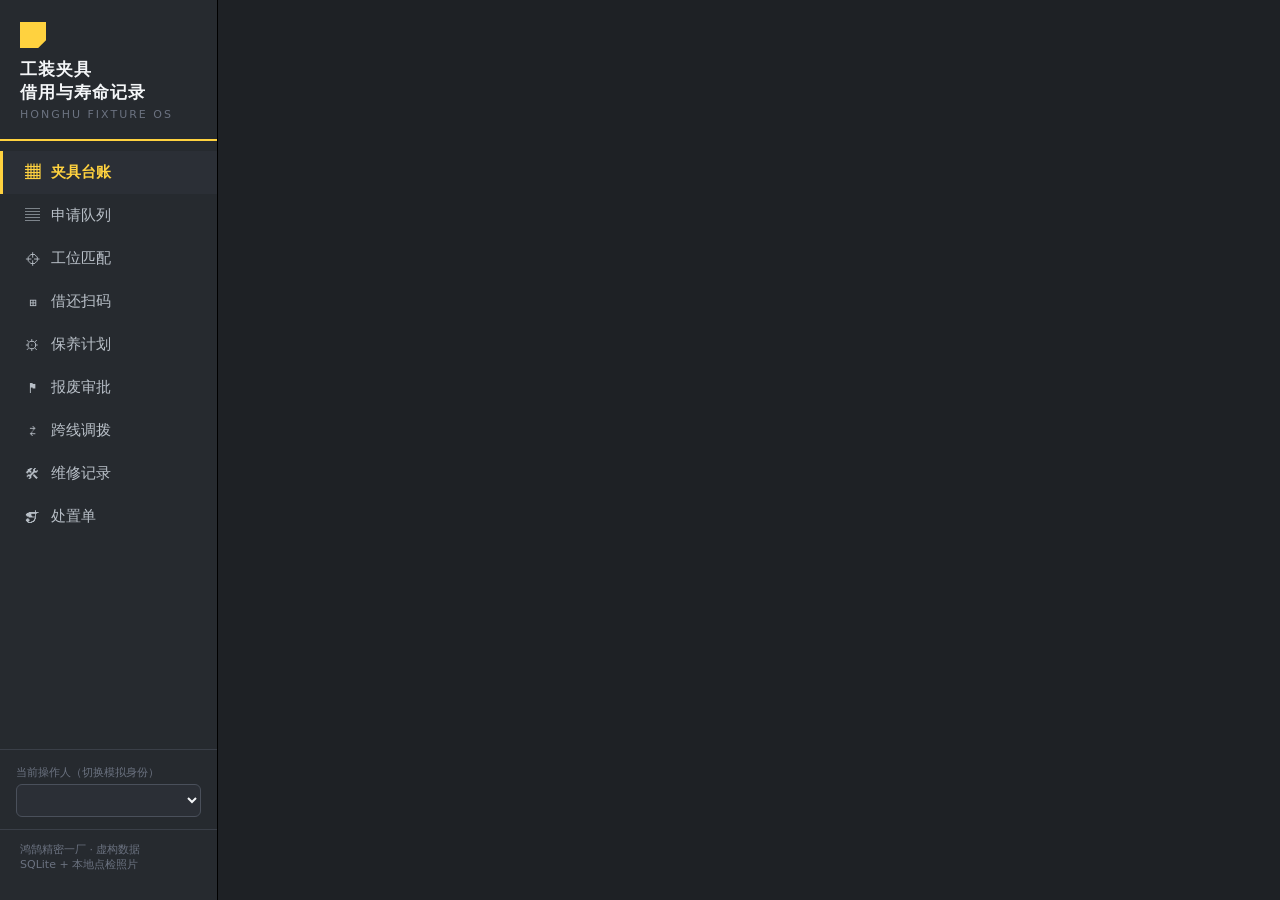
<file: static/index.html>
<!DOCTYPE html>
<html lang="zh-CN">
<head>
<meta charset="UTF-8">
<meta name="viewport" content="width=device-width, initial-scale=1.0">
<title>工装夹具借用与寿命记录系统 · 鸿鹄精密一厂</title>
<link rel="stylesheet" href="/static/styles.css">
</head>
<body>
<aside>
  <div class="brand">
    <div class="mark"></div>
    <h1>工装夹具<br>借用与寿命记录</h1>
    <div class="sub">HONGHU FIXTURE OS</div>
  </div>
  <nav id="nav">
    <button data-page="ledger" class="active"><span class="ico">▦</span> 夹具台账</button>
    <button data-page="queue"><span class="ico">▤</span> 申请队列</button>
    <button data-page="match"><span class="ico">⌖</span> 工位匹配</button>
    <button data-page="scan"><span class="ico">⊞</span> 借还扫码</button>
    <button data-page="maint"><span class="ico">⚙</span> 保养计划</button>
    <button data-page="scrap"><span class="ico">⚑</span> 报废审批</button>
    <button data-page="transfer"><span class="ico">⇄</span> 跨线调拨</button>
    <button data-page="repair"><span class="ico">🛠</span> 维修记录</button>
    <button data-page="disposal"><span class="ico">❡</span> 处置单</button>
  </nav>
  <div class="actor-box">
    <label>当前操作人（切换模拟身份）</label>
    <select id="actor"></select>
  </div>
  <div class="side-foot">鸿鹄精密一厂 · 虚构数据<br>SQLite + 本地点检照片</div>
</aside>

<main>
  <div class="reminders" id="reminders">
    <div><b style="color:var(--yellow)">提醒</b><ul id="reminder-list"></ul></div>
    <button onclick="App.dismissReminders()">全部已知悉</button>
  </div>
  <div id="page"></div>
</main>

<div class="toast" id="toast"></div>
<script src="/static/app.js"></script>
</body>
</html>
</file>
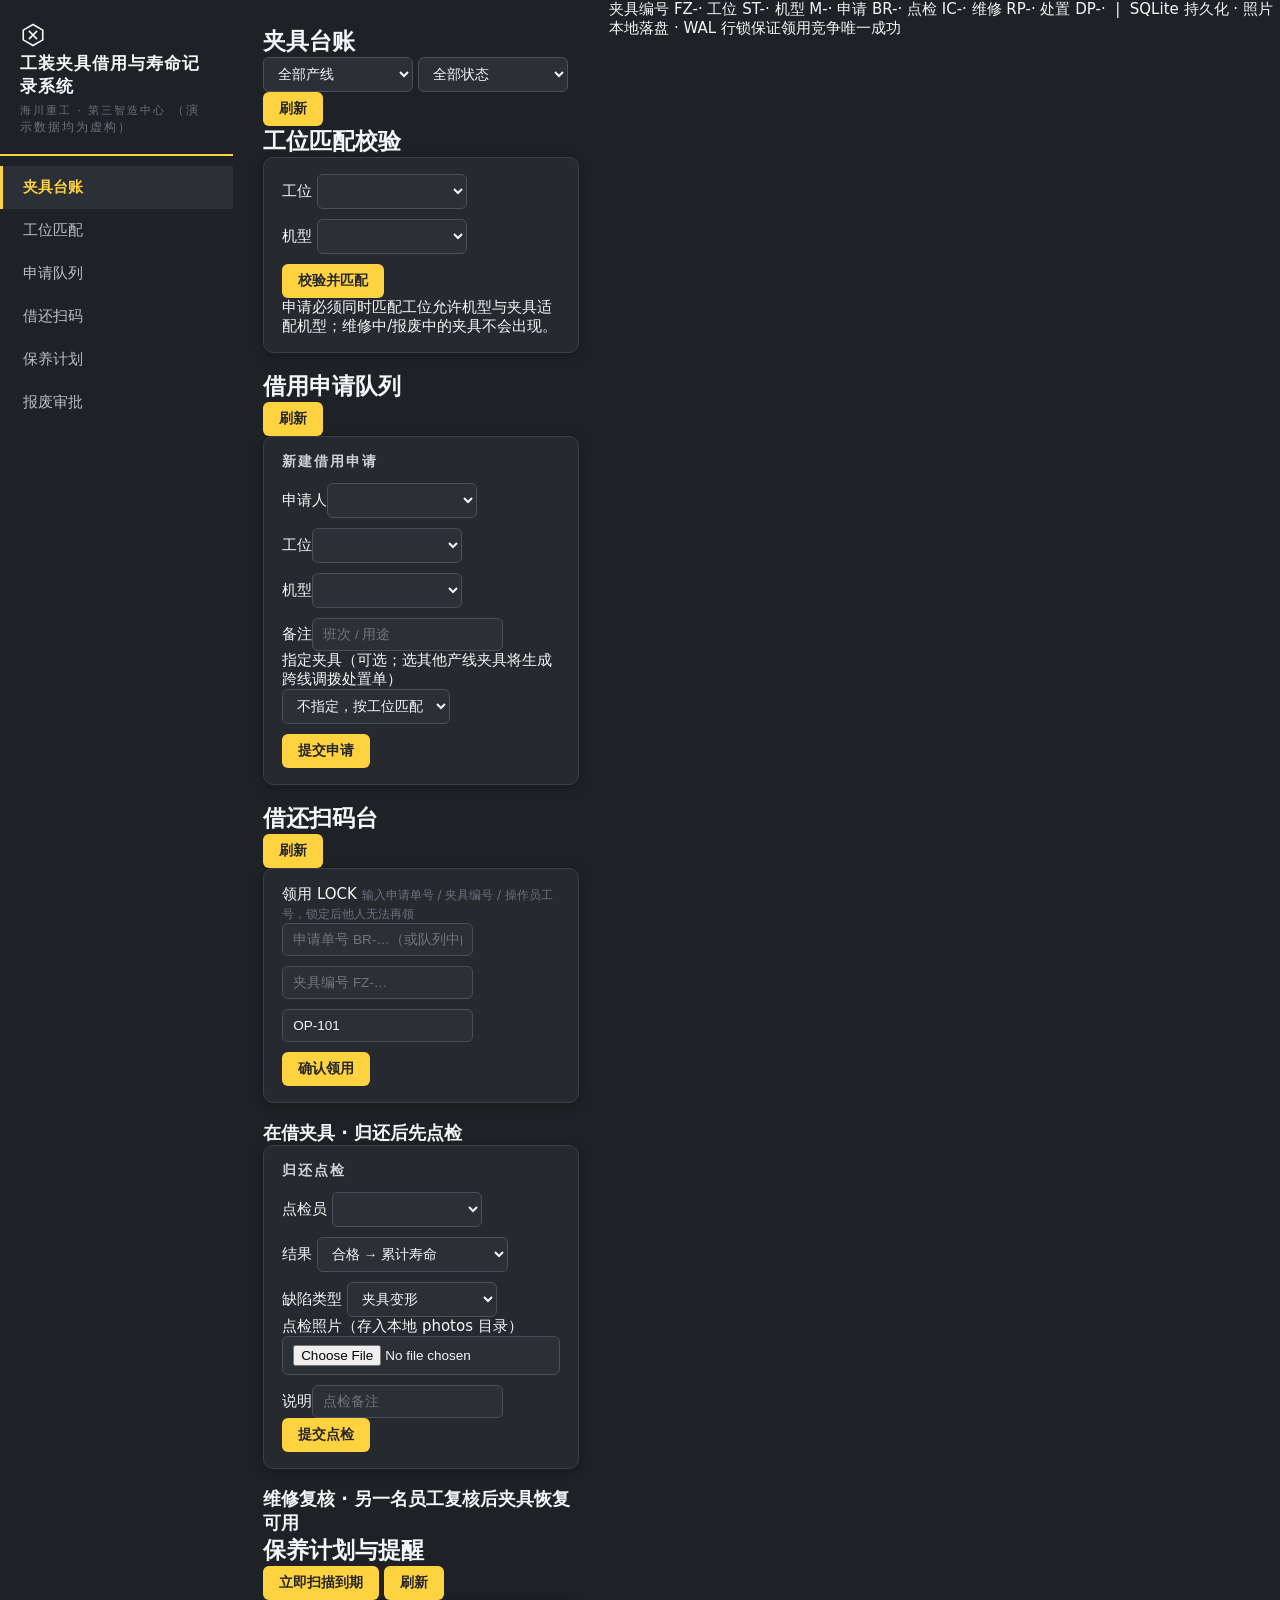
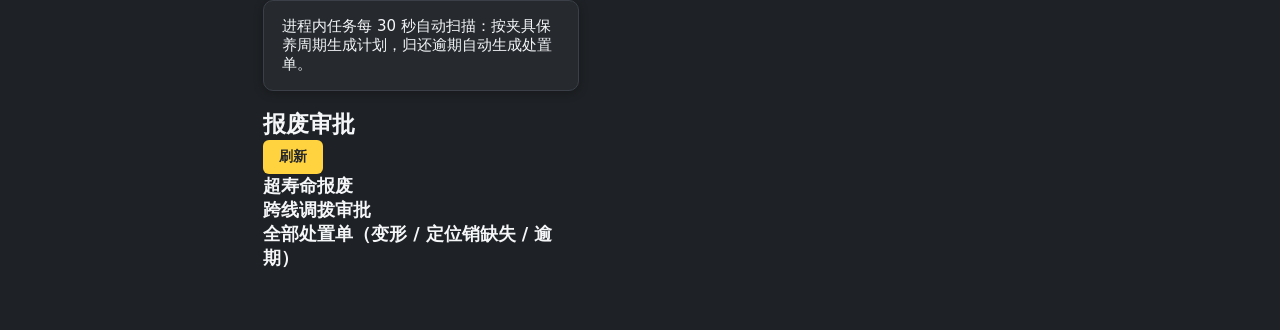
<file: fixture_system/static/index.html>
<!DOCTYPE html>
<html lang="zh-CN">
<head>
<meta charset="UTF-8">
<meta name="viewport" content="width=device-width, initial-scale=1.0">
<title>海川重工 · 工装夹具借用与寿命记录系统</title>
<link rel="stylesheet" href="/static/styles.css">
</head>
<body>
<header class="topbar">
  <div class="brand">
    <div class="brand-mark" aria-hidden="true">
      <svg viewBox="0 0 32 32" width="26" height="26">
        <polygon points="16,3 28,10 28,22 16,29 4,22 4,10" fill="none" stroke="currentColor" stroke-width="2"/>
        <path d="M11 21 L21 11 M11 11 L21 21" stroke="currentColor" stroke-width="2"/>
      </svg>
    </div>
    <div>
      <h1>工装夹具借用与寿命记录系统</h1>
      <div class="sub">海川重工 · 第三智造中心 <span class="dim">（演示数据均为虚构）</span></div>
    </div>
  </div>
  <nav class="tabs" id="tabs">
    <button data-view="ledger" class="active">夹具台账</button>
    <button data-view="match">工位匹配</button>
    <button data-view="queue">申请队列</button>
    <button data-view="scan">借还扫码</button>
    <button data-view="maint">保养计划</button>
    <button data-view="scrap">报废审批</button>
  </nav>
</header>

<div id="reminder-bar" class="reminder-bar hidden"></div>

<main class="content">

  <!-- ============================== 夹具台账 ============================== -->
  <section id="view-ledger" class="view">
    <div class="toolbar">
      <h2>夹具台账</h2>
      <div class="filters">
        <select id="ledger-line"><option value="">全部产线</option></select>
        <select id="ledger-status">
          <option value="">全部状态</option>
          <option value="available">可用</option>
          <option value="locked">已领用</option>
          <option value="inspecting">待点检</option>
          <option value="repairing">维修中</option>
          <option value="pending_scrap">待报废</option>
          <option value="scrapped">已报废</option>
        </select>
        <button class="btn" id="ledger-refresh">刷新</button>
      </div>
    </div>
    <div class="grid ledger-grid" id="ledger-grid"></div>
  </section>

  <!-- ============================== 工位匹配 ============================== -->
  <section id="view-match" class="view hidden">
    <div class="toolbar"><h2>工位匹配校验</h2></div>
    <div class="panel">
      <div class="form-row">
        <label>工位
          <select id="match-station"></select>
        </label>
        <label>机型
          <select id="match-model"></select>
        </label>
        <button class="btn btn-primary" id="match-go">校验并匹配</button>
      </div>
      <p class="hint">申请必须同时匹配工位允许机型与夹具适配机型；维修中/报废中的夹具不会出现。</p>
      <div id="match-result"></div>
      <div id="crossline-result" class="crossline"></div>
    </div>
  </section>

  <!-- ============================== 申请队列 ============================== -->
  <section id="view-queue" class="view hidden">
    <div class="toolbar">
      <h2>借用申请队列</h2>
      <button class="btn btn-primary" id="queue-refresh">刷新</button>
    </div>
    <div class="panel">
      <h3>新建借用申请</h3>
      <div class="form-row">
        <label>申请人<select id="apply-applicant"></select></label>
        <label>工位<select id="apply-station"></select></label>
        <label>机型<select id="apply-model"></select></label>
        <label class="grow">备注<input id="apply-note" placeholder="班次 / 用途"></label>
      </div>
      <div class="form-row">
        <label class="grow">指定夹具（可选；选其他产线夹具将生成跨线调拨处置单）
          <select id="apply-fixture"><option value="">不指定，按工位匹配</option></select>
        </label>
        <button class="btn btn-primary" id="apply-submit">提交申请</button>
      </div>
      <div id="apply-msg" class="msg"></div>
    </div>
    <div id="queue-list" class="card-list"></div>
  </section>

  <!-- ============================== 借还扫码 ============================== -->
  <section id="view-scan" class="view hidden">
    <div class="toolbar">
      <h2>借还扫码台</h2>
      <button class="btn" id="scan-refresh">刷新</button>
    </div>
    <div class="scan-console panel">
      <div class="scan-head">
        <span class="scan-label">领用 LOCK</span>
        <span class="dim">输入申请单号 / 夹具编号 / 操作员工号，锁定后他人无法再领</span>
      </div>
      <div class="form-row big">
        <input id="co-request" placeholder="申请单号 BR-…（或队列中的序号）">
        <input id="co-fixture" placeholder="夹具编号 FZ-…">
        <input id="co-operator" placeholder="操作员工号 OP-…" value="OP-101">
        <button class="btn btn-primary btn-strong" id="co-go">确认领用</button>
      </div>
      <div id="co-msg" class="msg"></div>
    </div>

    <h3 class="section-title">在借夹具 · 归还后先点检</h3>
    <div id="active-borrows" class="card-list"></div>

    <div id="inspect-dock" class="panel inspect-dock hidden">
      <h3>归还点检 <span id="inspect-target" class="chip"></span></h3>
      <div class="form-row">
        <label>点检员
          <select id="in-inspector"></select>
        </label>
        <label>结果
          <select id="in-result">
            <option value="pass">合格 → 累计寿命</option>
            <option value="fail">不合格 → 冻结 + 维修单</option>
          </select>
        </label>
        <label id="defect-wrap">缺陷类型
          <select id="in-defect">
            <option value="deformation">夹具变形</option>
            <option value="missing_pin">定位销缺失</option>
          </select>
        </label>
      </div>
      <div class="form-row">
        <label class="grow">点检照片（存入本地 photos 目录）
          <input type="file" id="in-photo" accept="image/*">
        </label>
        <label class="grow">说明<input id="in-note" placeholder="点检备注"></label>
      </div>
      <button class="btn btn-primary" id="in-submit">提交点检</button>
      <div id="in-msg" class="msg"></div>
    </div>

    <h3 class="section-title">维修复核 · 另一名员工复核后夹具恢复可用</h3>
    <div id="repair-list" class="card-list"></div>
  </section>

  <!-- ============================== 保养计划 ============================== -->
  <section id="view-maint" class="view hidden">
    <div class="toolbar">
      <h2>保养计划与提醒</h2>
      <div>
        <button class="btn" id="maint-scan">立即扫描到期</button>
        <button class="btn" id="maint-refresh">刷新</button>
      </div>
    </div>
    <div class="panel dim-panel">
      进程内任务每 30 秒自动扫描：按夹具保养周期生成计划，归还逾期自动生成处置单。
    </div>
    <div id="maint-list" class="card-list"></div>
  </section>

  <!-- ============================== 报废审批 ============================== -->
  <section id="view-scrap" class="view hidden">
    <div class="toolbar">
      <h2>报废审批</h2>
      <button class="btn" id="scrap-refresh">刷新</button>
    </div>
    <h3 class="section-title">超寿命报废</h3>
    <div id="scrap-list" class="card-list"></div>
    <h3 class="section-title">跨线调拨审批</h3>
    <div id="transfer-list" class="card-list"></div>
    <h3 class="section-title">全部处置单（变形 / 定位销缺失 / 逾期）</h3>
    <div id="disp-list" class="card-list"></div>
  </section>

</main>

<footer class="footer">
  夹具编号 FZ-· 工位 ST-· 机型 M-· 申请 BR-· 点检 IC-· 维修 RP-· 处置 DP-·
  &nbsp;|&nbsp; SQLite 持久化 · 照片本地落盘 · WAL 行锁保证领用竞争唯一成功
</footer>

<script src="/static/app.js"></script>
</body>
</html>
</file>
<file: static/styles.css>
/* 工装夹具借用与寿命记录系统 — 石墨灰 · 信号黄 · 冷白 */
:root {
  --graphite-900: #1e2125;
  --graphite-800: #262a2f;
  --graphite-700: #2b2f36;
  --graphite-600: #3a3f48;
  --graphite-500: #4a505b;
  --graphite-400: #6b7280;
  --yellow: #ffd23f;
  --yellow-deep: #e8b800;
  --cool-white: #f4f6f8;
  --white: #ffffff;
  --ok: #3fb96b;
  --danger: #e5484d;
  --info: #5aa7e8;
  --radius: 10px;
  --shadow: 0 2px 10px rgba(0, 0, 0, .25);
  font-size: 15px;
}

* { box-sizing: border-box; margin: 0; padding: 0; }

body {
  font-family: "PingFang SC", "Microsoft YaHei", "Segoe UI", system-ui, sans-serif;
  background: var(--graphite-900);
  color: var(--cool-white);
  display: flex;
  min-height: 100vh;
}

/* ---------------- sidebar ---------------- */
aside {
  width: 218px;
  flex-shrink: 0;
  background: var(--graphite-800);
  border-right: 1px solid #000;
  display: flex;
  flex-direction: column;
  padding: 0 0 16px;
  position: sticky;
  top: 0;
  height: 100vh;
}

.brand {
  padding: 22px 20px 18px;
  border-bottom: 2px solid var(--yellow);
}
.brand h1 {
  font-size: 17px;
  letter-spacing: 1px;
  color: var(--cool-white);
}
.brand .sub {
  font-size: 11px;
  color: var(--graphite-400);
  margin-top: 4px;
  letter-spacing: 2px;
}
.brand .mark {
  width: 26px; height: 26px;
  background: var(--yellow);
  clip-path: polygon(0 0, 100% 0, 100% 70%, 70% 100%, 0 100%);
  margin-bottom: 10px;
}

nav { margin-top: 10px; flex: 1; }
nav button {
  display: flex;
  align-items: center;
  gap: 10px;
  width: 100%;
  padding: 12px 20px;
  background: none;
  border: none;
  border-left: 3px solid transparent;
  color: #b8bfc7;
  font-size: 14.5px;
  cursor: pointer;
  text-align: left;
}
nav button:hover { background: var(--graphite-700); color: var(--cool-white); }
nav button.active {
  background: var(--graphite-700);
  border-left-color: var(--yellow);
  color: var(--yellow);
  font-weight: 600;
}
nav .ico { width: 18px; text-align: center; }

.side-foot {
  padding: 12px 20px;
  font-size: 11px;
  color: var(--graphite-400);
  border-top: 1px solid var(--graphite-600);
}

/* current operator chip */
.actor-box { padding: 12px 16px; border-top: 1px solid var(--graphite-600); }
.actor-box label { font-size: 11px; color: var(--graphite-400); }
.actor-box select {
  width: 100%; margin-top: 4px;
  background: var(--graphite-700);
  color: var(--cool-white);
  border: 1px solid var(--graphite-500);
  border-radius: 6px;
  padding: 7px 8px;
  font-size: 13px;
}

/* ---------------- main ---------------- */
main { flex: 1; padding: 26px 30px 60px; max-width: 1240px; }

.page-head {
  display: flex; align-items: baseline; justify-content: space-between;
  margin-bottom: 18px; flex-wrap: wrap; gap: 10px;
}
.page-head h2 { font-size: 22px; font-weight: 700; letter-spacing: 1px; }
.page-head h2::before {
  content: ""; display: inline-block;
  width: 10px; height: 10px; background: var(--yellow);
  margin-right: 10px; transform: rotate(45deg);
}
.page-head .hint { font-size: 12.5px; color: var(--graphite-400); }

/* reminders strip */
.reminders {
  background: #332d17;
  border: 1px solid #6b581b;
  border-left: 4px solid var(--yellow);
  border-radius: 8px;
  padding: 10px 14px;
  margin-bottom: 18px;
  font-size: 13px;
  display: none;
  justify-content: space-between; align-items: center; gap: 12px;
}
.reminders.show { display: flex; }
.reminders ul { margin: 4px 0 0; padding-left: 18px; }
.reminders button {
  background: none; border: 1px solid var(--yellow); color: var(--yellow);
  border-radius: 6px; padding: 4px 10px; font-size: 12px; cursor: pointer; white-space: nowrap;
}

/* cards / panels */
.panel {
  background: var(--graphite-800);
  border: 1px solid var(--graphite-600);
  border-radius: var(--radius);
  padding: 16px 18px;
  margin-bottom: 18px;
  box-shadow: var(--shadow);
}
.panel h3 {
  font-size: 14px; color: #cdd3da; margin-bottom: 12px;
  text-transform: uppercase; letter-spacing: 2px;
}
.panel h3 .tag { color: var(--yellow); margin-right: 6px; }

/* tables */
table { width: 100%; border-collapse: collapse; font-size: 13.5px; }
th {
  text-align: left; font-size: 12px; color: var(--graphite-400);
  font-weight: 500; padding: 8px 10px;
  border-bottom: 1px solid var(--graphite-600);
  white-space: nowrap;
}
td { padding: 11px 10px; border-bottom: 1px solid #31363e; vertical-align: middle; }
tr:hover td { background: rgba(255, 210, 63, .04); }
.code { font-family: "SF Mono", Consolas, monospace; color: var(--yellow); font-weight: 600; }
.dim { color: var(--graphite-400); font-size: 12px; }

/* badges */
.badge {
  display: inline-block; padding: 2px 9px; border-radius: 20px;
  font-size: 12px; font-weight: 600; white-space: nowrap;
}
.badge.available { background: rgba(63,185,107,.16); color: #6fd997; }
.badge.reserved  { background: rgba(90,167,232,.16); color: #7fc0f2; }
.badge.in_use    { background: rgba(255,210,63,.18); color: var(--yellow); }
.badge.in_repair { background: rgba(229,72,77,.18); color: #ff7d81; }
.badge.scrapped  { background: #343941; color: #8a9099; }
.badge.frozen    { background: var(--danger); color: #fff; margin-left: 4px; }
.badge.gray      { background: #3a3f48; color: #c4cad2; }
.badge.warn      { background: rgba(255,210,63,.18); color: var(--yellow); }
.badge.ok        { background: rgba(63,185,107,.16); color: #6fd997; }
.badge.bad       { background: rgba(229,72,77,.2); color: #ff8d91; }

/* fixture grid */
.fx-grid {
  display: grid;
  grid-template-columns: repeat(auto-fill, minmax(330px, 1fr));
  gap: 16px;
}
.fx-card {
  background: var(--graphite-800);
  border: 1px solid var(--graphite-600);
  border-radius: var(--radius);
  padding: 14px 16px;
  display: flex; gap: 14px;
  box-shadow: var(--shadow);
  transition: border-color .15s;
}
.fx-card:hover { border-color: var(--yellow-deep); }
.fx-card .iso { flex-shrink: 0; width: 104px; height: 84px; }
.fx-card .body { flex: 1; min-width: 0; }
.fx-card .row1 { display: flex; justify-content: space-between; align-items: center; gap: 8px; }
.fx-card .name { font-size: 14.5px; font-weight: 600; }
.fx-card .spec {
  font-size: 12px; color: var(--graphite-400);
  margin: 3px 0 8px;
  white-space: nowrap; overflow: hidden; text-overflow: ellipsis;
}
.fx-card .stn { font-size: 12px; color: #aeb6bf; margin-bottom: 8px; }

/* life bar */
.life { display: flex; align-items: center; gap: 8px; font-size: 11.5px; }
.life .bar {
  flex: 1; height: 8px; background: var(--graphite-600);
  border-radius: 4px; overflow: hidden;
}
.life .fill { height: 100%; background: var(--ok); border-radius: 4px; transition: width .3s; }
.life .fill.warn { background: var(--yellow); }
.life .fill.over { background: var(--danger); }
.life .num { color: var(--cool-white); font-family: monospace; white-space: nowrap; }
.life .num.over { color: #ff8d91; font-weight: 700; }

/* forms */
.form-row { display: flex; gap: 10px; flex-wrap: wrap; align-items: flex-end; }
.field { display: flex; flex-direction: column; gap: 5px; }
.field label { font-size: 12px; color: var(--graphite-400); }
input, select, textarea {
  background: var(--graphite-700);
  color: var(--cool-white);
  border: 1px solid var(--graphite-500);
  border-radius: 6px;
  padding: 8px 10px;
  font-size: 13.5px;
  min-width: 150px;
}
input:focus, select:focus, textarea:focus {
  outline: none; border-color: var(--yellow);
}
textarea { min-width: 320px; resize: vertical; }

button.btn {
  background: var(--yellow);
  color: #23262b;
  border: none;
  border-radius: 6px;
  padding: 8px 16px;
  font-size: 13.5px;
  font-weight: 700;
  cursor: pointer;
  white-space: nowrap;
}
button.btn:hover { background: #ffdd66; }
button.btn.ghost {
  background: none; color: var(--cool-white);
  border: 1px solid var(--graphite-500);
  font-weight: 500;
}
button.btn.ghost:hover { border-color: var(--yellow); color: var(--yellow); }
button.btn.danger { background: var(--danger); color: #fff; }
button.btn.tiny { padding: 4px 10px; font-size: 12px; }
button.btn:disabled { opacity: .4; cursor: not-allowed; }

/* scan page */
.scan-wrap { display: grid; grid-template-columns: 1fr 1fr; gap: 18px; }
.scan-box {
  background: var(--graphite-800);
  border: 2px dashed var(--graphite-500);
  border-radius: var(--radius);
  padding: 26px 24px;
  text-align: center;
}
.scan-box .big-code {
  font-family: "SF Mono", Consolas, monospace;
  font-size: 34px;
  font-weight: 800;
  letter-spacing: 3px;
  color: var(--yellow);
  margin: 10px 0 2px;
}
.scan-box .big-station {
  font-size: 21px; font-weight: 700; color: var(--cool-white);
}
.scan-box .scan-label {
  font-size: 12px; color: var(--graphite-400); letter-spacing: 3px;
}
.scan-box .corner {
  width: 22px; height: 22px;
  border: 3px solid var(--yellow);
  display: inline-block;
}
.scan-box .c-tl { border-right: none; border-bottom: none; }
.scan-box .c-tr { border-left: none; border-bottom: none; }
.scan-box .c-bl { border-right: none; border-top: none; }
.scan-box .c-br { border-left: none; border-top: none; }
.scan-corners { display: flex; justify-content: space-between; width: 210px; margin: 0 auto 4px; }
.scan-result {
  margin-top: 14px; padding: 10px 14px; border-radius: 8px;
  font-size: 13.5px; display: none; text-align: left;
}
.scan-result.ok { display: block; background: rgba(63,185,107,.12); border: 1px solid #2e7d4f; }
.scan-result.err { display: block; background: rgba(229,72,77,.12); border: 1px solid #8d3236; }

/* match page */
.match-ok { color: #6fd997; font-weight: 700; }
.match-no { color: #ff8d91; font-weight: 700; }
.pill {
  display: inline-block; padding: 1px 8px; margin: 1px 3px 1px 0;
  border-radius: 4px; font-size: 11.5px;
  background: var(--graphite-600); color: #cfd5dc;
}
.pill.y { background: rgba(255,210,63,.18); color: var(--yellow); }

/* scrap approval fixed panel */
.scrap-grid { display: grid; grid-template-columns: repeat(auto-fill, minmax(420px, 1fr)); gap: 16px; }
.scrap-card {
  background: var(--graphite-800);
  border: 1px solid var(--graphite-600);
  border-top: 3px solid var(--danger);
  border-radius: var(--radius);
  padding: 16px 18px;
}
.scrap-card.approved { border-top-color: var(--ok); }
.scrap-card.rejected { border-top-color: var(--graphite-400); }
.scrap-fixed {
  background: var(--graphite-700);
  border-radius: 8px;
  padding: 12px 14px;
  margin: 10px 0;
  display: grid;
  grid-template-columns: repeat(3, 1fr);
  gap: 8px;
  text-align: center;
}
.scrap-fixed .k { font-size: 11px; color: var(--graphite-400); letter-spacing: 1px; }
.scrap-fixed .v { font-size: 20px; font-weight: 800; font-family: "SF Mono", Consolas, monospace; }
.scrap-fixed .v.warn { color: var(--yellow); }
.scrap-fixed .v.bad { color: #ff8d91; }
.insp-box {
  font-size: 12.5px; background: var(--graphite-900);
  border-radius: 6px; padding: 8px 10px; margin-top: 8px;
}
.insp-box img { max-width: 100%; border-radius: 6px; margin-top: 6px; border: 1px solid var(--graphite-500); }
.scrap-actions { display: flex; gap: 10px; margin-top: 12px; }
.scrap-actions input { flex: 1; min-width: 0; }

/* modal-ish detail */
.detail-grid { display: grid; grid-template-columns: 110px 1fr; gap: 6px 12px; font-size: 13.5px; }
.detail-grid .k { color: var(--graphite-400); }
.section-toggle { display: flex; gap: 8px; margin-bottom: 14px; flex-wrap: wrap; }
.section-toggle button {
  background: var(--graphite-700); border: 1px solid var(--graphite-500);
  color: #b8bfc7; border-radius: 20px; padding: 5px 14px;
  font-size: 12.5px; cursor: pointer;
}
.section-toggle button.on { background: var(--yellow); color: #23262b; border-color: var(--yellow); font-weight: 700; }

.toast {
  position: fixed; right: 24px; bottom: 24px;
  background: var(--graphite-600); color: var(--cool-white);
  border-left: 4px solid var(--yellow);
  padding: 12px 18px; border-radius: 8px;
  font-size: 13.5px; box-shadow: var(--shadow);
  opacity: 0; transform: translateY(10px);
  transition: all .25s; pointer-events: none; z-index: 99;
  max-width: 420px;
}
.toast.show { opacity: 1; transform: translateY(0); }
.toast.err { border-left-color: var(--danger); }

.empty { color: var(--graphite-400); font-size: 13px; padding: 18px 4px; }
.muted-row { color: var(--graphite-400); }
</file>
